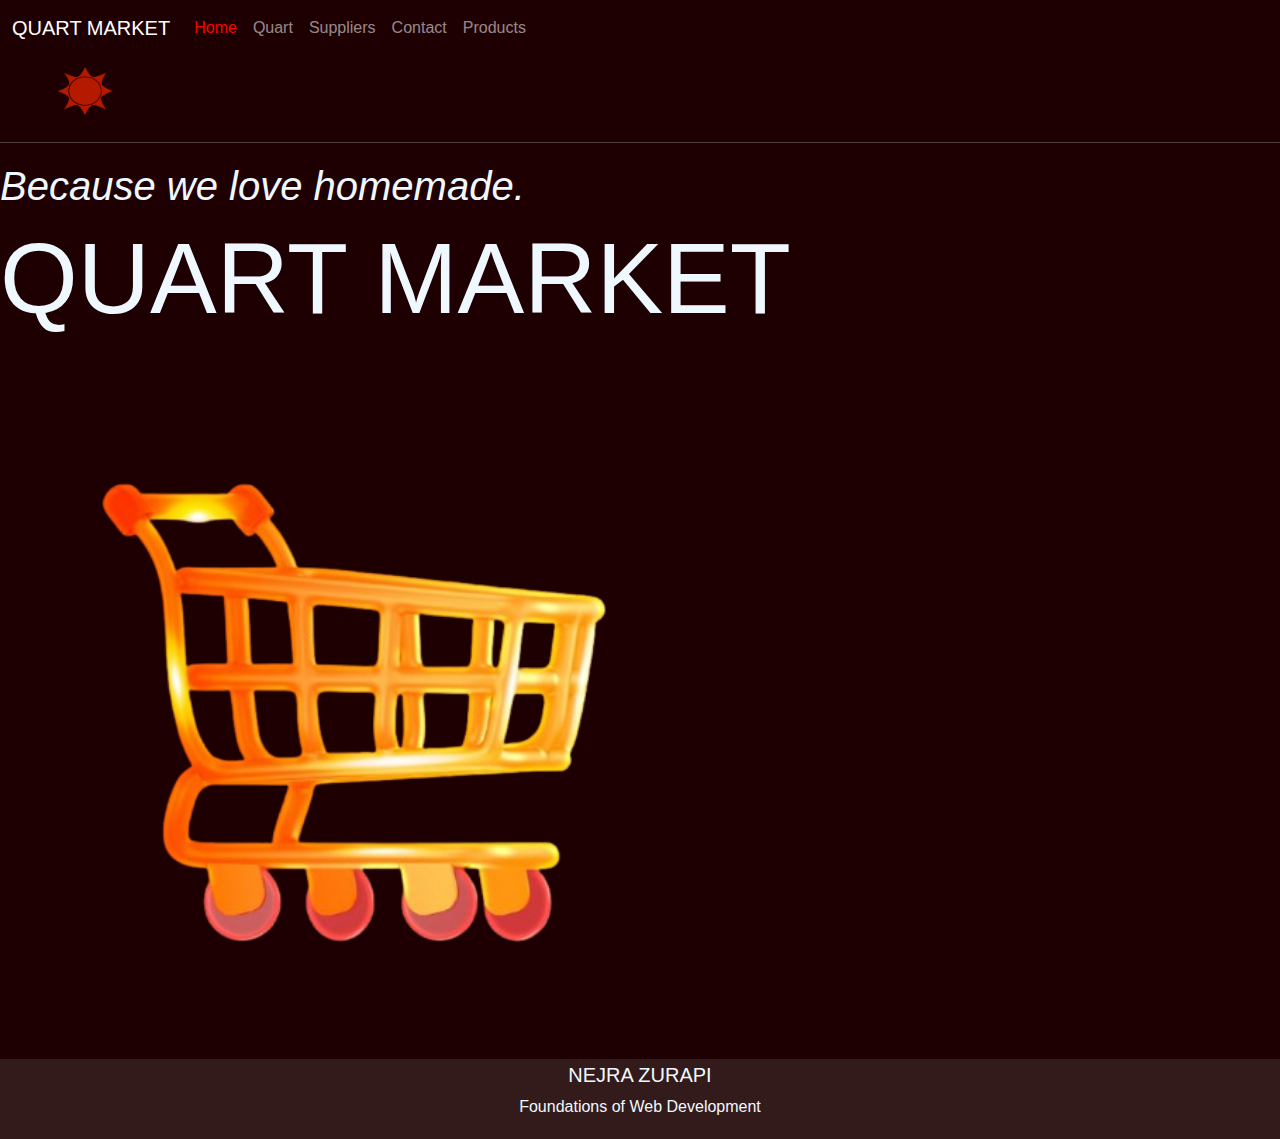
<file: index.html>
<!DOCTYPE html>
<html lang="en">

<head>
    <meta charset="UTF-8">
    <meta name="viewport" content="width=device-width, initial-scale=1.0">
    
    <link href="https://cdn.jsdelivr.net/npm/bootstrap@5.3.0-alpha1/dist/css/bootstrap.min.css" rel="stylesheet">
    <script src="https://cdn.jsdelivr.net/npm/bootstrap@5.3.0-alpha1/dist/js/bootstrap.bundle.min.js"></script>

    <link rel="stylesheet" href=".\css\spapp.css">

    <script src="./js/jquery.min.js"></script>
    <script src="./js/jquery.spapp.min.js"></script>
    <script src="./js/theme.js"></script>

    <title>QUART MARKET</title>
</head>

<body>

  <div id="navitheme"> 
    <nav class="navbar navbar-expand-lg navbar-dark">
        <div class="container-fluid">
          <a class="navbar-brand">Quart Market</a>
          <button class="navbar-toggler" type="button" data-bs-toggle="collapse" data-bs-target="#myNavbar" >
            <span class="navbar-toggler-icon"></span>
          </button>
          <div class="collapse navbar-collapse" id="myNavbar">
            <ul class="navbar-nav">
              <li class="nav-item">
                <a class="nav-link active" href="#homepage">Home</a>
              </li>
              <li class="nav-item">
                <a class="nav-link" href="#onamaquart">Quart</a>
              </li>
              <li class="nav-item">
                <a class="nav-link" href="#dobavljaciquart">Suppliers</a>
              </li>
              <li class="nav-item">
                <a class="nav-link" href="#kontaktquart">Contact</a>
              </li>
              <li class="nav-item">
                <a class="nav-link" href="#products">Products</a>
              </li>
            </ul>
          </div>
        </div>
      </nav>
      
      <p style="font-size: 18px;" id="usernamep" >
             
      </p>
      <span><button id="lightmodebtn">
        <img id="sun" src=".\images\sun.png" alt="sun">
      </button></span>
    </div>
    
    <hr>

    <header>
        <main id="spapp" role="main">
            <section id="homepage" data-load="homepage.html">
                <h1>Page1</h1>
            </section>
            <section id="onamaquart" data-load="onamaquart.html">
                <h1>Page2</h1>
            </section>
            <section id="dobavljaciquart" data-load="dobavljaciquart.html">
                <h1>Page3</h1>
            </section>
            <section id="kontaktquart" data-load="kontaktquart.html">
                <h1>Page4</h1>
            </section>
            <section id="products" data-load="products.html">
                <h1>Page5</h1>
            </section>
        </main>
    </header>

    
    <script>
        function cssforpage(href) {
            if (!document.querySelector(`link[href="${href}"]`)) {
                const link = document.createElement('link');
                link.rel = 'stylesheet';
                link.href = href;
                link.className = 'dynamic-style'; 
                document.head.appendChild(link);
            }
        }
    
        function removecss() {
            const dynamicStyles = document.querySelectorAll('.dynamic-style');
            dynamicStyles.forEach(style => style.remove());
        }
    
        var app = $.spapp({
            defaultView: "#homepage",  
            templateDir: "./views/"  
        });
    
        function activestatus(viewId) {
            document.querySelectorAll('.nav-link').forEach(link => {
                if (link.getAttribute('href') === `#${viewId}`) {
                    link.classList.add('active');
                } else {
                    link.classList.remove('active');
                }
            });
        }
    
        app.route({
            view: "homepage",
            onReady: function() {
                removecss();
                cssforpage("./css/homepage.css");
                activestatus("homepage");
            }
        });
    
        app.route({
            view: "onamaquart",
            onReady: function() {
                removecss();
                cssforpage("./css/style.css");
                activestatus("onamaquart");
            }
        });
    
        app.route({
            view: "dobavljaciquart",
            onReady: function() {
                removecss();
                cssforpage("./css/dobavljaci.css");
                activestatus("dobavljaciquart");
            }
        });
    
        app.route({
            view: "kontaktquart",
            onReady: function() {
                removecss();
                cssforpage("./css/style.css");
                activestatus("kontaktquart");
            }
        });
    
        app.route({
            view: "products",
            onReady: function() {
                removecss();
                cssforpage("./css/products.css");
                activestatus("products");
            }
        });
    
        app.run();

        window.onload = function() {
        const loggedInUser = JSON.parse(localStorage.getItem("loggedInUser"));
    
        document.getElementById("usernamep").innerHTML = "WELCOME, " +  (loggedInUser.name).toUpperCase(); 
    
    
};  

       
    </script>
    
    <footer>
        <h3>NEJRA ZURAPI</h3> 
        <p>Foundations of Web Development</p>
    </footer>

</body>

</html>
</file>
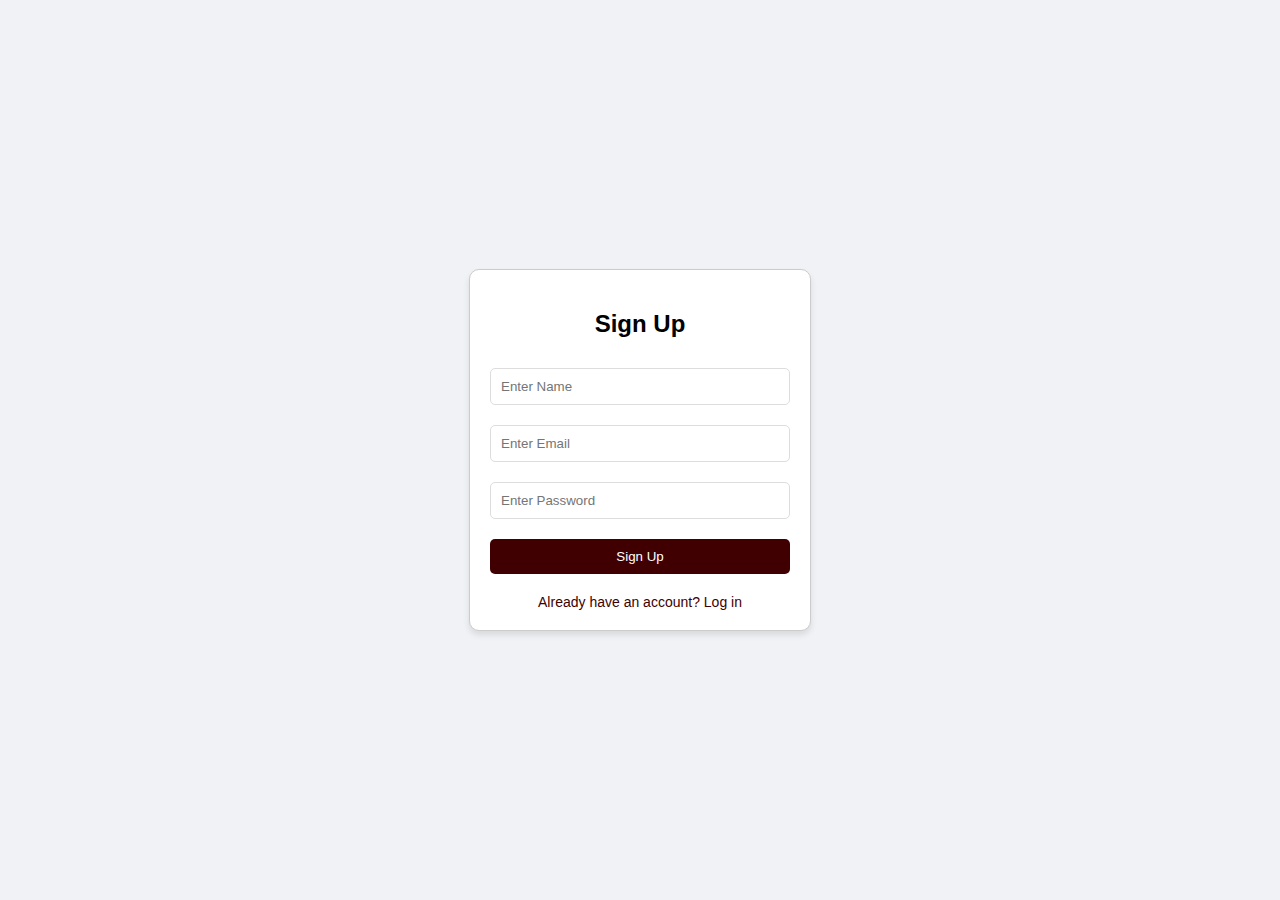
<file: views/login.html>
<!DOCTYPE html>
<html lang="en">
<head>
    <meta charset="UTF-8">
    <meta name="viewport" content="width=device-width, initial-scale=1.0">
    <title>Sign Up & Login</title>
    <style>
        body {
            font-family: Arial, sans-serif;
            background-color: #f0f2f5;
            display: flex;
            justify-content: center;
            align-items: center;
            height: 100vh;
            margin: 0;
        }

        .container {
            background-color: white;
            border: 1px solid #ccc;
            border-radius: 10px;
            padding: 20px;
            width: 300px;
            box-shadow: 0 4px 6px rgba(0, 0, 0, 0.1);
        }

        .container h2 {
            text-align: center;
            margin-bottom: 20px;
        }

        .form {
            display: none;
        }

        .form.active {
            display: block;
        }

        input {
            width: 100%;
            padding: 10px;
            margin: 10px 0;
            border: 1px solid #ddd;
            border-radius: 5px;
            box-sizing: border-box;
        }

        button {
            width: 100%;
            padding: 10px;
            margin: 10px 0;
            background-color: #400002;
            color: white;
            border: none;
            border-radius: 5px;
            cursor: pointer;
        }

        button:hover {
            background-color: #8f050a;
        }

        .toggle-link {
            text-align: center;
            font-size: 14px;
            color: #400002;
            cursor: pointer;
            margin-top: 10px;
        }

        .toggle-link:hover {
            text-decoration: underline;
        }
    </style>
</head>
<body>
    <div class="container">
        <div id="signupForm" class="form active">
            <h2>Sign Up</h2>
            <input id="signupName" type="text" placeholder="Enter Name">
            <input id="signupEmail" type="email" placeholder="Enter Email">
            <input id="signupPassword" type="password" placeholder="Enter Password">
            <button id="signupbtn">Sign Up</button>
            <div class="toggle-link" onclick="showLogin()">Already have an account? Log in</div>
        </div>

        <div id="loginForm" class="form">
            <h2>Log In</h2>
            <input id="loginEmail" type="email" placeholder="Enter Email">
            <input id="loginPassword" type="password" placeholder="Enter Password">
            <button id="loginbtn">Log In</button>
            <div class="toggle-link" onclick="showSignUp()">Don't have an account? Sign up</div>
        </div>
    </div>

    <script>
        let signupbtn = document.getElementById("signupbtn");
        let loginbtn = document.getElementById("loginbtn");
        let inputsignupname = document.getElementById("signupName");
        let inputsignupemail = document.getElementById("signupEmail");
        let inputsignuppass = document.getElementById("signupPassword");
        let inputloginemail = document.getElementById("loginEmail");
        let inputloginpass = document.getElementById("loginPassword");

        let users = [];

        if (localStorage.getItem("users") != null) {
            users = JSON.parse(localStorage.getItem("users"));
        }

        function signUp() {
            let user = {
                name: inputsignupname.value,
                email: inputsignupemail.value,
                password: inputsignuppass.value,
            };
            
            if (
                inputsignupname.value === "" ||
                inputsignupemail.value === "" ||
                inputsignuppass.value === ""
            ) {
                alert("Fields cannot be empty");
                return;
            }

            if (
                realemail(inputsignupemail.value) &&
                newemail(inputsignupemail.value)
            ) {
                users.push(user);
                localStorage.setItem("users", JSON.stringify(users));
                clearsignup();
                alert("Sign up successful");
                showLogin();
            } else {
                alert("Invalid email or email already in use");
            }
        }

        function logIn() {
            let email = inputloginemail.value;
            let password = inputloginpass.value;

            if (email === "" || password === "") {
                alert("Fields cannot be empty");
                return;
            }

            let user = users.find(u => u.email === email && u.password === password);

            if (user) {
                 alert(`Welcome back, ${user.name}!`);
                localStorage.setItem("loggedInUser", JSON.stringify(user));
                window.location.href = "../index.html"; 
                    
            } else {
                alert("Incorrect email or password");
            }
        }
        
        function realemail(email) {
            let emailver = /^[a-zA-Z0-9._%+-]+@[a-zA-Z0-9.-]+\.[a-zA-Z]{2,}$/;
            return emailver.test(email);
        }

        function newemail(email) {
            for (let user of users) {
                if (user.email === email) {
                    return false; 
                }
            }
                return true; 
                }



        function clearsignup() {
            inputsignupname.value = "";
            inputsignupemail.value = "";
            inputsignuppass.value = "";
        }

        signupbtn.addEventListener("click", signUp);
        loginbtn.addEventListener("click", logIn);

        function showSignUp() {
            document.getElementById("signupForm").classList.add("active");
            document.getElementById("loginForm").classList.remove("active");
        }

        function showLogin() {
            document.getElementById("loginForm").classList.add("active");
            document.getElementById("signupForm").classList.remove("active");
        }
        
    </script>
</body>
</html>
</file>
